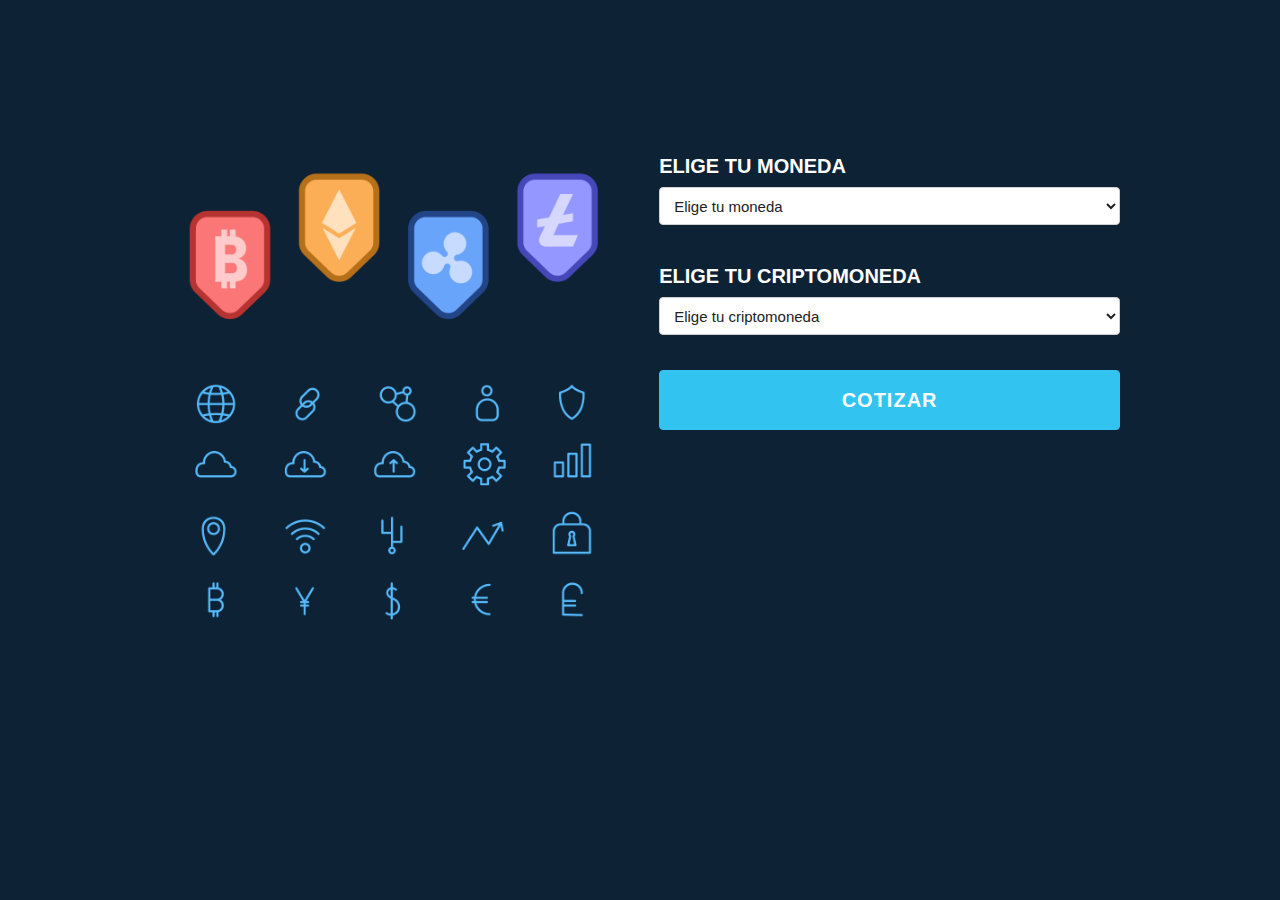
<file: cryptocurrencies/index.html>
<!DOCTYPE html>
<html lang="es">
    <head>
        <meta charset="UTF-8">
        <meta name="viewport" content="width=device-width, initial-scale=1.0">
        <title>Cotizar Criptomonedas</title>
        <link rel="stylesheet" href="css/normalize.css">
        <link rel="stylesheet" href="css/skeleton.css">
        <link rel="stylesheet" href="css/app.css">
    </head>

    <body>
        <div class="container">
            <div class="row">
                <div class="one-half column">
                    <img src="img/cryptomonedas.png">
                </div>

                <div class="one-half column">
                    <form id="formulario">
                        <div class="row">
                            <label>Elige tu Moneda</label>
                            <select class="u-full-width" id="currency" name="currency">
                                <option value="" disabled selected hidden>Elige tu moneda</option>
                                <option value="MXN">Peso Mexicano</option>
                                <option value="EUR">Euros</option>
                                <option value="GBP">Libras</option>
                                <option value="USD">Dolar Estadounidense</option>
                            </select>
                        </div>

                        <div class="row">
                            <div>
                                <label>Elige tu Criptomoneda</label>
                                <select class="u-full-width" id="crytocurrency" name="crytocurrency">
                                    <option value="" disabled selected hidden>Elige tu criptomoneda</option>
                                </select>
                            </div>
                        </div>

                        <input class="button-primary u-full-width" type="submit" value="Cotizar" />
                        <div id="resultado" class="resultado"></div>
                    </form>
                </div>
            </div>
        </div>

        <!-- Async: Descarga el codigo y ejecuta inmediatamente. -->
        <!-- Defer: No ejecuta el codigo del script hasta que el HTML este listo. -->
        <script src="js/app.js" defer></script>
    </body>
</html>
</file>
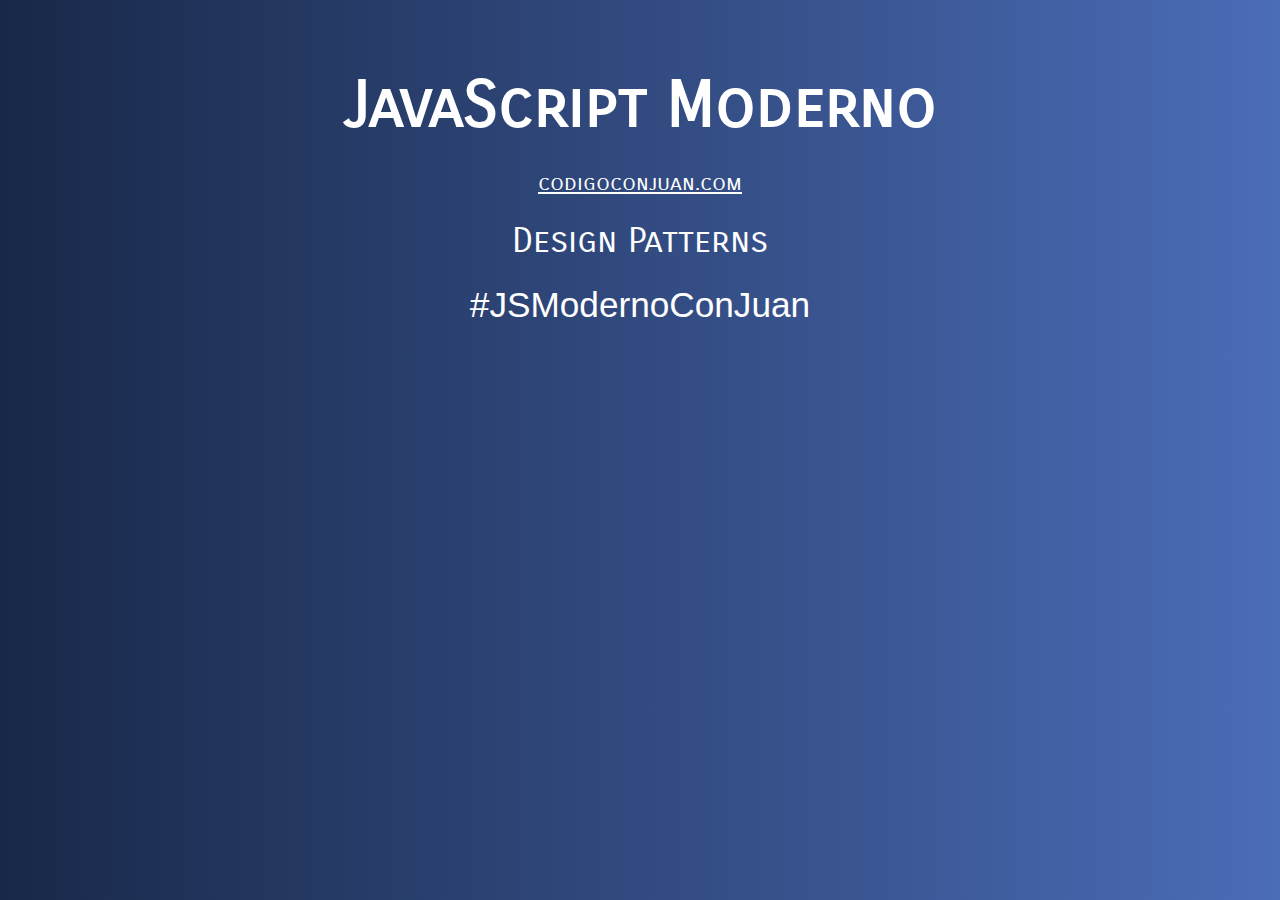
<file: design-patterns/index.html>
<!DOCTYPE html>
<html lang="es">
    <head>
        <meta charset="UTF-8">
        <meta name="viewport" content="width=device-width, initial-scale=1.0">
        <title>Document</title>
        <link href="https://fonts.googleapis.com/css2?family=Carrois+Gothic+SC&display=swap" rel="stylesheet"> 
        <link rel="stylesheet" href="../assets/css/style.css">
    </head>

    <body>
        <div class="contenido">
            <h1>JavaScript Moderno</h1>
            <a href="http://www.codigoconjuan.com" target="_blank">codigoconjuan.com</a>
            <p>Design Patterns</p>
            <p class="hashtag">#JSModernoConJuan</p>
        </div>

        <!-- <script src="js/01-app.js"></script> -->
        <!-- <script src="js/02-app.js"></script> -->
        <!-- <script src="js/03-app.js"></script> -->
        <!-- <script src="js/04-app.js"></script> -->
        <!-- <script src="js/05-app.js"></script> -->
        <!-- <script src="js/06-app.js"></script> -->
        <!-- <script src="js/07-app.js"></script> -->
        <!-- <script src="js/08-app.js"></script>  -->
    </body>
</html>
</file>
<file: cryptocurrencies/css/skeleton.css>
/*
* Skeleton V2.0.4
* Copyright 2014, Dave Gamache
* www.getskeleton.com
* Free to use under the MIT license.
* http://www.opensource.org/licenses/mit-license.php
* 12/29/2014
*/


/* Table of contents
––––––––––––––––––––––––––––––––––––––––––––––––––
- Grid
- Base Styles
- Typography
- Links
- Buttons
- Forms
- Lists
- Code
- Tables
- Spacing
- Utilities
- Clearing
- Media Queries
*/


/* Grid
–––––––––––––––––––––––––––––––––––––––––––––––––– */
.container {
  position: relative;
  width: 100%;
  max-width: 960px;
  margin: 0 auto;
  padding: 0 20px;
  box-sizing: border-box; }
.column,
.columns {
  width: 100%;
  float: left;
  box-sizing: border-box; }

/* For devices larger than 400px */
@media (min-width: 400px) {
  .container {
    width: 85%;
    padding: 0; }
}

/* For devices larger than 550px */
@media (min-width: 550px) {
  .container {
    width: 80%; }
  .column,
  .columns {
    margin-left: 4%; }
  .column:first-child,
  .columns:first-child {
    margin-left: 0; }

  .one.column,
  .one.columns                    { width: 4.66666666667%; }
  .two.columns                    { width: 13.3333333333%; }
  .three.columns                  { width: 22%;            }
  .four.columns                   { width: 30.6666666667%; }
  .five.columns                   { width: 39.3333333333%; }
  .six.columns                    { width: 48%;            }
  .seven.columns                  { width: 56.6666666667%; }
  .eight.columns                  { width: 65.3333333333%; }
  .nine.columns                   { width: 74.0%;          }
  .ten.columns                    { width: 82.6666666667%; }
  .eleven.columns                 { width: 91.3333333333%; }
  .twelve.columns                 { width: 100%; margin-left: 0; }

  .one-third.column               { width: 30.6666666667%; }
  .two-thirds.column              { width: 65.3333333333%; }

  .one-half.column                { width: 48%; }

  /* Offsets */
  .offset-by-one.column,
  .offset-by-one.columns          { margin-left: 8.66666666667%; }
  .offset-by-two.column,
  .offset-by-two.columns          { margin-left: 17.3333333333%; }
  .offset-by-three.column,
  .offset-by-three.columns        { margin-left: 26%;            }
  .offset-by-four.column,
  .offset-by-four.columns         { margin-left: 34.6666666667%; }
  .offset-by-five.column,
  .offset-by-five.columns         { margin-left: 43.3333333333%; }
  .offset-by-six.column,
  .offset-by-six.columns          { margin-left: 52%;            }
  .offset-by-seven.column,
  .offset-by-seven.columns        { margin-left: 60.6666666667%; }
  .offset-by-eight.column,
  .offset-by-eight.columns        { margin-left: 69.3333333333%; }
  .offset-by-nine.column,
  .offset-by-nine.columns         { margin-left: 78.0%;          }
  .offset-by-ten.column,
  .offset-by-ten.columns          { margin-left: 86.6666666667%; }
  .offset-by-eleven.column,
  .offset-by-eleven.columns       { margin-left: 95.3333333333%; }

  .offset-by-one-third.column,
  .offset-by-one-third.columns    { margin-left: 34.6666666667%; }
  .offset-by-two-thirds.column,
  .offset-by-two-thirds.columns   { margin-left: 69.3333333333%; }

  .offset-by-one-half.column,
  .offset-by-one-half.columns     { margin-left: 52%; }

}


/* Base Styles
–––––––––––––––––––––––––––––––––––––––––––––––––– */
/* NOTE
html is set to 62.5% so that all the REM measurements throughout Skeleton
are based on 10px sizing. So basically 1.5rem = 15px :) */
html {
  font-size: 62.5%; }
body {
  font-size: 1.5em; /* currently ems cause chrome bug misinterpreting rems on body element */
  line-height: 1.6;
  font-weight: 400;
  font-family: "Raleway", "HelveticaNeue", "Helvetica Neue", Helvetica, Arial, sans-serif;
  color: #222; }


/* Typography
–––––––––––––––––––––––––––––––––––––––––––––––––– */
h1, h2, h3, h4, h5, h6 {
  margin-top: 0;
  margin-bottom: 2rem;
  font-weight: 300; }
h1 { font-size: 4.0rem; line-height: 1.2;  letter-spacing: -.1rem;}
h2 { font-size: 3.6rem; line-height: 1.25; letter-spacing: -.1rem; }
h3 { font-size: 3.0rem; line-height: 1.3;  letter-spacing: -.1rem; }
h4 { font-size: 2.4rem; line-height: 1.35; letter-spacing: -.08rem; }
h5 { font-size: 1.8rem; line-height: 1.5;  letter-spacing: -.05rem; }
h6 { font-size: 1.5rem; line-height: 1.6;  letter-spacing: 0; }

/* Larger than phablet */
@media (min-width: 550px) {
  h1 { font-size: 5.0rem; }
  h2 { font-size: 4.2rem; }
  h3 { font-size: 3.6rem; }
  h4 { font-size: 3.0rem; }
  h5 { font-size: 2.4rem; }
  h6 { font-size: 1.5rem; }
}

p {
  margin-top: 0; }


/* Links
–––––––––––––––––––––––––––––––––––––––––––––––––– */
a {
  color: #1EAEDB; }
a:hover {
  color: #0FA0CE; }


/* Buttons
–––––––––––––––––––––––––––––––––––––––––––––––––– */
.button,
button,
input[type="submit"],
input[type="reset"],
input[type="button"] {
  display: inline-block;
  height: 38px;
  padding: 0 30px;
  color: #555;
  text-align: center;
  font-size: 11px;
  font-weight: 600;
  line-height: 38px;
  letter-spacing: .1rem;
  text-transform: uppercase;
  text-decoration: none;
  white-space: nowrap;
  background-color: transparent;
  border-radius: 4px;
  border: 1px solid #bbb;
  cursor: pointer;
  box-sizing: border-box; }
.button:hover,
button:hover,
input[type="submit"]:hover,
input[type="reset"]:hover,
input[type="button"]:hover,
.button:focus,
button:focus,
input[type="submit"]:focus,
input[type="reset"]:focus,
input[type="button"]:focus {
  color: #333;
  border-color: #888;
  outline: 0; }
.button.button-primary,
button.button-primary,
input[type="submit"].button-primary,
input[type="reset"].button-primary,
input[type="button"].button-primary {
  color: #FFF;
  background-color: #33C3F0;
  border-color: #33C3F0; }
.button.button-primary:hover,
button.button-primary:hover,
input[type="submit"].button-primary:hover,
input[type="reset"].button-primary:hover,
input[type="button"].button-primary:hover,
.button.button-primary:focus,
button.button-primary:focus,
input[type="submit"].button-primary:focus,
input[type="reset"].button-primary:focus,
input[type="button"].button-primary:focus {
  color: #FFF;
  background-color: #1EAEDB;
  border-color: #1EAEDB; }


/* Forms
–––––––––––––––––––––––––––––––––––––––––––––––––– */
input[type="email"],
input[type="number"],
input[type="search"],
input[type="text"],
input[type="tel"],
input[type="url"],
input[type="password"],
textarea,
select {
  height: 38px;
  padding: 6px 10px; /* The 6px vertically centers text on FF, ignored by Webkit */
  background-color: #fff;
  border: 1px solid #D1D1D1;
  border-radius: 4px;
  box-shadow: none;
  box-sizing: border-box; }
/* Removes awkward default styles on some inputs for iOS */
input[type="email"],
input[type="number"],
input[type="search"],
input[type="text"],
input[type="tel"],
input[type="url"],
input[type="password"],
textarea {
  -webkit-appearance: none;
     -moz-appearance: none;
          appearance: none; }
textarea {
  min-height: 65px;
  padding-top: 6px;
  padding-bottom: 6px; }
input[type="email"]:focus,
input[type="number"]:focus,
input[type="search"]:focus,
input[type="text"]:focus,
input[type="tel"]:focus,
input[type="url"]:focus,
input[type="password"]:focus,
textarea:focus,
select:focus {
  border: 1px solid #33C3F0;
  outline: 0; }
label,
legend {
  display: block;
  margin-bottom: .5rem;
  font-weight: 600; }
fieldset {
  padding: 0;
  border-width: 0; }
input[type="checkbox"],
input[type="radio"] {
  display: inline; }
label > .label-body {
  display: inline-block;
  margin-left: .5rem;
  font-weight: normal; }


/* Lists
–––––––––––––––––––––––––––––––––––––––––––––––––– */
ul {
  list-style: circle inside; }
ol {
  list-style: decimal inside; }
ol, ul {
  padding-left: 0;
  margin-top: 0; }
ul ul,
ul ol,
ol ol,
ol ul {
  margin: 1.5rem 0 1.5rem 3rem;
  font-size: 90%; }
li {
  margin-bottom: 1rem; }


/* Code
–––––––––––––––––––––––––––––––––––––––––––––––––– */
code {
  padding: .2rem .5rem;
  margin: 0 .2rem;
  font-size: 90%;
  white-space: nowrap;
  background: #F1F1F1;
  border: 1px solid #E1E1E1;
  border-radius: 4px; }
pre > code {
  display: block;
  padding: 1rem 1.5rem;
  white-space: pre; }


/* Tables
–––––––––––––––––––––––––––––––––––––––––––––––––– */
th,
td {
  padding: 12px 15px;
  text-align: left;
  border-bottom: 1px solid #E1E1E1; }
th:first-child,
td:first-child {
  padding-left: 0; }
th:last-child,
td:last-child {
  padding-right: 0; }


/* Spacing
–––––––––––––––––––––––––––––––––––––––––––––––––– */
button,
.button {
  margin-bottom: 1rem; }
input,
textarea,
select,
fieldset {
  margin-bottom: 1.5rem; }
pre,
blockquote,
dl,
figure,
table,
p,
ul,
ol,
form {
  margin-bottom: 2.5rem; }


/* Utilities
–––––––––––––––––––––––––––––––––––––––––––––––––– */
.u-full-width {
  width: 100%;
  box-sizing: border-box; }
.u-max-full-width {
  max-width: 100%;
  box-sizing: border-box; }
.u-pull-right {
  float: right; }
.u-pull-left {
  float: left; }


/* Misc
–––––––––––––––––––––––––––––––––––––––––––––––––– */
hr {
  margin-top: 3rem;
  margin-bottom: 3.5rem;
  border-width: 0;
  border-top: 1px solid #E1E1E1; }


/* Clearing
–––––––––––––––––––––––––––––––––––––––––––––––––– */

/* Self Clearing Goodness */
.container:after,
.row:after,
.u-cf {
  content: "";
  display: table;
  clear: both; }


/* Media Queries
–––––––––––––––––––––––––––––––––––––––––––––––––– */
/*
Note: The best way to structure the use of media queries is to create the queries
near the relevant code. For example, if you wanted to change the styles for buttons
on small devices, paste the mobile query code up in the buttons section and style it
there.
*/


/* Larger than mobile */
@media (min-width: 400px) {}

/* Larger than phablet (also point when grid becomes active) */
@media (min-width: 550px) {}

/* Larger than tablet */
@media (min-width: 750px) {}

/* Larger than desktop */
@media (min-width: 1000px) {}

/* Larger than Desktop HD */
@media (min-width: 1200px) {}
</file>
<file: cryptocurrencies/css/app.css>
body {
    background-color: #0d2235;
}

img {
    max-width: 100%;
}

h1 {
    color: white;
    text-align: left;
    font-weight: 700;
    font-size: 50px;
    margin-bottom: 50px;
    margin-top: 80px;
}

h1::after {
    content: '';
    width: 100px;
    height:6px;
    background-color: #66a2fe;
    display: block;
}

.container img {
    margin-top: 150px;
}

label {
    color: white;
    text-transform: uppercase;
    font-weight: bold;
    font-size: 20px;
    margin-top: 2rem;
}

input[type="submit"] {
    margin-top: 20px;
    font-weight: bold;
    font-size: 20px;
    padding: 10px;
    height: auto;
}

.error {
    background-color: #b7322c;
    padding: 1rem;
    color: white;
    font-size: 18px;
    text-transform: uppercase;
    font-weight: bold;
    text-align: center;
}

.resultado {
    color: white;

}

.resultado h2 {
    font-weight: bold;
    color: white;
}

.resultado p {
    font-size: 18px!important;
}

.resultado p span {
    font-weight: bold;
}

p.precio{
    font-size: 30px!important;
}

@media (min-width:480px) {
    form {
        margin-top: 150px;
    }
}

.sk-chase {
    width: 40px;
    height: 40px;
    position: relative;
    animation: sk-chase 2.5s infinite linear both;
}

.sk-chase-dot {
    width: 100%;
    height: 100%;
    position: absolute;
    left: 0;
    top: 0; 
    animation: sk-chase-dot 2.0s infinite ease-in-out both; 
}

.sk-chase-dot:before {
    content: '';
    display: block;
    width: 25%;
    height: 25%;
    background-color: #fff;
    border-radius: 100%;
    animation: sk-chase-dot-before 2.0s infinite ease-in-out both; 
}

.sk-chase-dot:nth-child(1) { animation-delay: -1.1s; }
.sk-chase-dot:nth-child(2) { animation-delay: -1.0s; }
.sk-chase-dot:nth-child(3) { animation-delay: -0.9s; }
.sk-chase-dot:nth-child(4) { animation-delay: -0.8s; }
.sk-chase-dot:nth-child(5) { animation-delay: -0.7s; }
.sk-chase-dot:nth-child(6) { animation-delay: -0.6s; }
.sk-chase-dot:nth-child(1):before { animation-delay: -1.1s; }
.sk-chase-dot:nth-child(2):before { animation-delay: -1.0s; }
.sk-chase-dot:nth-child(3):before { animation-delay: -0.9s; }
.sk-chase-dot:nth-child(4):before { animation-delay: -0.8s; }
.sk-chase-dot:nth-child(5):before { animation-delay: -0.7s; }
.sk-chase-dot:nth-child(6):before { animation-delay: -0.6s; }

@keyframes sk-chase {
    100% { transform: rotate(360deg); } 
}

@keyframes sk-chase-dot {
    80%, 100% { transform: rotate(360deg); } 
}

@keyframes sk-chase-dot-before {
    50% {
        transform: scale(0.4); 
    } 
    
    100%, 0% {
        transform: scale(1.0); 
    } 
}
</file>
<file: assets/css/style.css>
body {
    background: #4b6cb7;  /* fallback for old browsers */
    background: -webkit-linear-gradient(to right, #182848, #4b6cb7);  /* Chrome 10-25, Safari 5.1-6 */
    background: linear-gradient(to right, #182848, #4b6cb7); /* W3C, IE 10+/ Edge, Firefox 16+, Chrome 26+, Opera 12+, Safari 7+ */
}

h1, p, a {
    font-family: 'Carrois Gothic SC', sans-serif;
    display: block;
    text-align: center;
    line-height:.8;
    color: white;
}
.contenido {
    max-width: 1200px;
    margin: 5rem auto 0 auto;
    color: white;
    font-size: 3rem;
    font-family: 'Carrois Gothic SC', sans-serif;
}
h1 {
    font-size: 4rem;
}
a {
    font-size: 1.4rem;
}
p {
    font-size: 2.2rem;
}

.hashtag {
    font-family: Arial, Helvetica, sans-serif;
}
</file>
